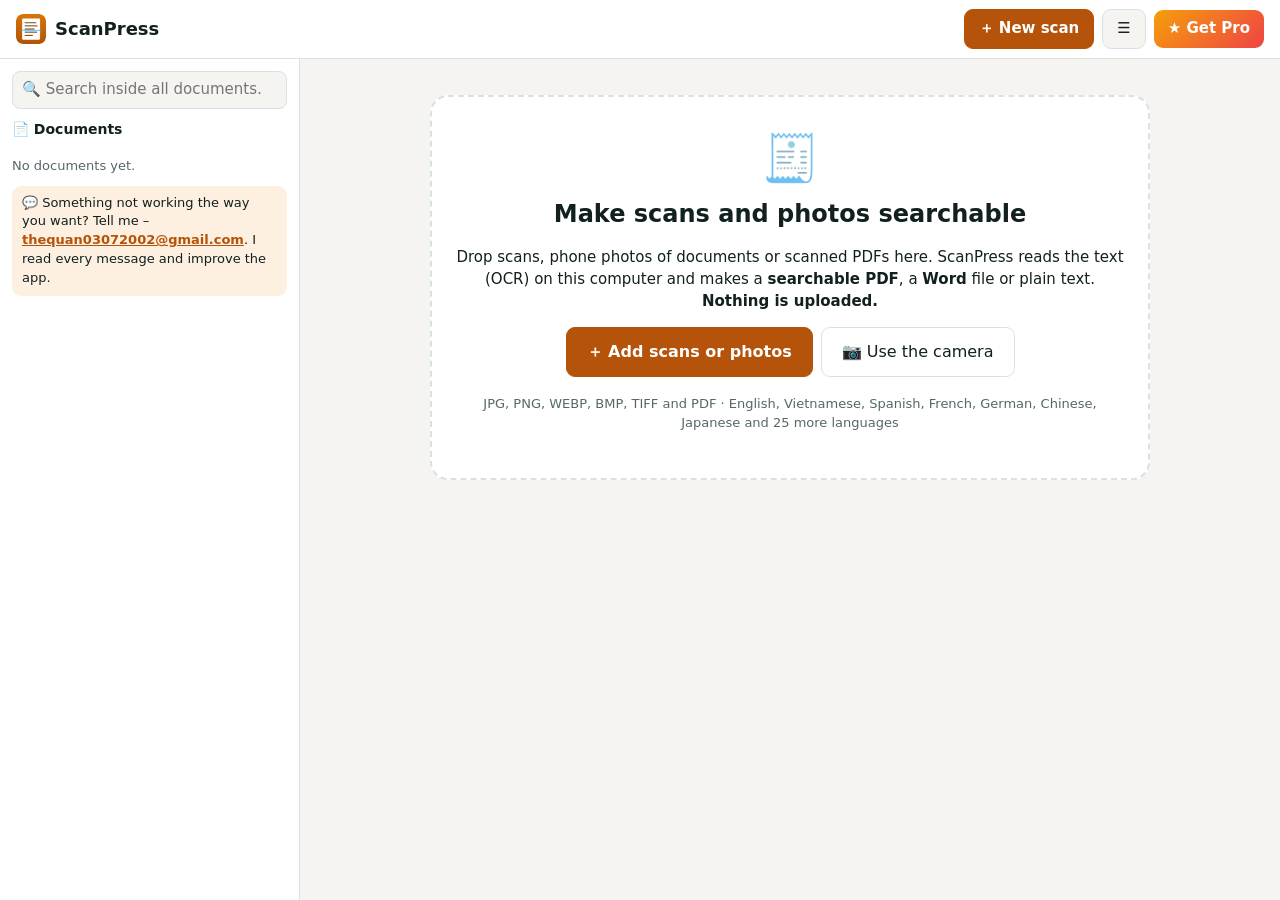
<file: index.html>
<!doctype html>
<html lang="en">
<head>
  <meta charset="utf-8">
  <meta name="viewport" content="width=device-width, initial-scale=1">
  <title>ScanPress - OCR to Searchable PDF &amp; Word</title>
  <meta name="description" content="Turn scans, photos and scanned PDFs into searchable PDF, Word and text with OCR that runs on your own computer. 30+ languages. Works offline, nothing is uploaded.">
  <meta name="theme-color" content="#b45309">
  <link rel="manifest" href="manifest.json">
  <link rel="icon" href="icon-192.png">
  <link rel="stylesheet" href="style.css">
</head>
<body>
  <header class="topbar">
    <div class="brand"><img src="icon-192.png" alt="" width="30" height="30"><span>ScanPress</span></div>
    <div class="top-btns">
      <button id="newBtn" class="primary">＋ New scan</button>
      <button id="moreBtn" class="tb" aria-label="More">☰</button>
      <button id="proBtn" class="pro-btn">★ Get Pro</button>
    </div>
    <div id="menu" class="menu" hidden>
      <button id="batchBtn">📚 Many files, each as its own document… <span class="pro-tag">PRO</span></button>
      <button id="storageBtn">💽 Storage used on this computer</button>
      <hr>
      <button id="trialBtn">🎁 Try Pro free for 7 days</button>
      <button id="trialEndBtn" hidden>End the Pro trial</button>
      <a href="help.html" target="_blank" rel="noopener">❓ How to use ScanPress</a>
      <a href="mailto:thequan03072002@gmail.com?subject=ScanPress%20feedback">✉ Feedback &amp; support</a>
      <button id="aboutBtn">ℹ About ScanPress</button>
    </div>
    <input id="fileIn" type="file" accept="image/*,.pdf,application/pdf" multiple hidden>
    <input id="batchIn" type="file" accept="image/*,.pdf,application/pdf" multiple hidden>
  </header>

  <main class="layout">
    <aside class="left">
      <input id="search" class="search" type="search" placeholder="🔍 Search inside all documents…" aria-label="Search inside all documents">
      <div id="hits" class="hits" hidden></div>
      <div class="lib-head"><h3>📄 Documents</h3><span id="libCount" class="muted small"></span></div>
      <div id="libList" class="lib"></div>
      <p class="fb-note">💬 Something not working the way you want? Tell me – <a href="mailto:thequan03072002@gmail.com?subject=ScanPress%20feedback">thequan03072002@gmail.com</a>. I read every message and improve the app.</p>
    </aside>

    <section class="stage">
      <div id="empty" class="empty">
        <div class="drop" id="drop">
          <div class="big">🧾</div>
          <h1>Make scans and photos searchable</h1>
          <p>Drop scans, phone photos of documents or scanned PDFs here. ScanPress reads the text (OCR) on this computer and makes a <b>searchable PDF</b>, a <b>Word</b> file or plain text. <strong>Nothing is uploaded.</strong></p>
          <div class="row-btns center"><button id="addBtn2" class="primary big-btn">＋ Add scans or photos</button><button id="camBtn2" class="ghost big-btn">📷 Use the camera</button></div>
          <p class="muted small">JPG, PNG, WEBP, BMP, TIFF and PDF · English, Vietnamese, Spanish, French, German, Chinese, Japanese and 25 more languages</p>
        </div>
      </div>

      <div id="view" hidden>
        <div class="vhead">
          <input id="title" class="title-in" type="text" maxlength="120" aria-label="Document name">
          <span id="info" class="muted small"></span>
        </div>
        <div id="banner" class="err" hidden></div>
        <div class="bar">
          <button id="addBtn" class="ghost">＋ Add pages</button>
          <button id="camBtn" class="ghost">📷 Camera</button>
          <label class="field inline">Text language <select id="lang1"></select></label>
          <label class="field inline">and <select id="lang2"><option value="">–</option></select></label>
          <span class="spacer"></span>
          <button id="exportBtn" class="primary">⬇ Save</button>
          <button id="copyAllBtn" class="ghost">📋 Copy all text</button>
          <button id="delBtn" class="ghost danger" title="Delete this document">🗑</button>
        </div>
        <div id="prog" class="progress" hidden><div class="pbar"><i id="pfill"></i></div><span id="ptext" class="muted small"></span></div>
        <div id="strip" class="strip"></div>
        <div class="editor">
          <div class="pane">
            <div class="ptools">
              <button id="rotL" class="ghost small" title="Turn left">⟲</button>
              <button id="rotR" class="ghost small" title="Turn right">⟳</button>
              <button id="cropBtn" class="ghost small">✂ Crop</button>
              <label class="field inline small">Look <select id="filter"><option value="enhance">✨ Clean scan</option><option value="none">Original colours</option><option value="gray">Grey</option><option value="bw">Black &amp; white</option></select></label>
              <span class="spacer"></span>
              <button id="delPage" class="ghost small danger">Remove page</button>
            </div>
            <div class="canvas-wrap" id="cwrap"><canvas id="pageCv"></canvas><div id="cropBox" class="crop" hidden><i data-h="nw"></i><i data-h="ne"></i><i data-h="sw"></i><i data-h="se"></i></div><div id="hl" class="hl-layer"></div></div>
            <div id="cropBar" class="row-btns tight" hidden><button id="cropOk" class="primary small">✓ Apply crop</button><button id="cropReset" class="ghost small">Whole page</button><button id="cropCancel" class="ghost small">Cancel</button></div>
          </div>
          <div class="pane text-pane">
            <div class="ptools"><b>Text on this page</b><span id="conf" class="muted small"></span><span class="spacer"></span><button id="copyPage" class="ghost small">📋 Copy</button></div>
            <textarea id="pageText" spellcheck="true" placeholder="The text appears here after reading."></textarea>
            <p class="hint">You can correct the text here – Word and text files use your corrections.</p>
          </div>
        </div>
      </div>
    </section>
  </main>

  <dialog id="exportDialog" class="dlg">
    <h2>Save</h2>
    <div class="formats" id="formats">
      <label><input type="radio" name="fmt" value="pdf" checked> 📄 Searchable PDF</label>
      <label><input type="radio" name="fmt" value="docx"> 📝 Word (.docx) <span class="pro-tag">PRO</span></label>
      <label><input type="radio" name="fmt" value="txt"> 🗒 Text (.txt)</label>
    </div>
    <label class="field" id="paperRow">Page size <select id="paper"><option value="a4">A4</option><option value="letter">Letter</option><option value="legal">Legal</option><option value="image">Same as the picture</option></select></label>
    <label class="field" id="qualRow">Picture quality <select id="quality"><option value="0.8">Normal (smaller file)</option><option value="0.92">High</option><option value="0.6">Small (for e-mail)</option></select></label>
    <p id="exMsg" class="pro-msg" hidden></p>
    <div class="row-btns"><button id="exGo" class="primary">⬇ Save</button><button id="exCancel" class="ghost">Close</button></div>
  </dialog>

  <dialog id="camDialog" class="dlg wide">
    <h2>Camera</h2>
    <video id="camVideo" autoplay playsinline muted></video>
    <div class="row-btns"><button id="camShot" class="primary">📸 Take the picture</button><button id="camClose" class="ghost">Close</button></div>
  </dialog>

  <dialog id="proDialog" class="dlg">
    <h2>ScanPress Pro</h2>
    <p class="muted">One-time purchase. Yours forever on this Microsoft account. No subscription, ever.</p>
    <ul class="pro-list">
      <li><strong>Documents of any length</strong> <span class="muted">(free: 3 pages per document)</span></li>
      <li><strong>Scanned PDFs</strong> – open them and make them searchable</li>
      <li><strong>Word (.docx)</strong> export</li>
      <li><strong>Search inside all your documents</strong> at once</li>
      <li><strong>Many files at once</strong>, each as its own document</li>
      <li><strong>Clean PDFs</strong> without the “Made with ScanPress” line</li>
    </ul>
    <p class="fb-note">💬 Something not working the way you want? Tell me – <a href="mailto:thequan03072002@gmail.com?subject=ScanPress%20feedback">thequan03072002@gmail.com</a>. I read every message and improve the app.</p>
    <p id="proMsg" class="pro-msg" hidden></p>
    <div class="row-btns">
      <button id="buyBtn" class="primary" autofocus>Unlock Pro</button>
      <button id="restoreBtn" class="ghost">Restore purchase</button>
      <button id="closePro" class="ghost">Not now</button>
    </div>
  </dialog>

  <dialog id="aboutDialog" class="dlg">
    <h2>ScanPress</h2>
    <p>Version 1.0 · Developed by <b>NTQ37</b>.</p>
    <p class="muted small">ScanPress™ © 2026 NTQ37. All rights reserved. Text recognition: Tesseract OCR (Apache-2.0) via Tesseract.js (Apache-2.0); PDF reading: PDF.js by Mozilla (Apache-2.0).</p>
    <div class="row-btns"><button id="aboutPro" class="primary">★ Activate Pro</button><button id="aboutClose" class="ghost">Close</button></div>
  </dialog>

  <div id="toast" class="toast" hidden></div>
  <div id="restartBar" class="restart" hidden>A new version of ScanPress is ready. <button id="restartBtn" class="primary">Restart now</button></div>
  <script src="tesseract.min.js"></script>
  <script src="scan-core.js"></script>
  <script src="app.js"></script>
</body>
</html>
</file>
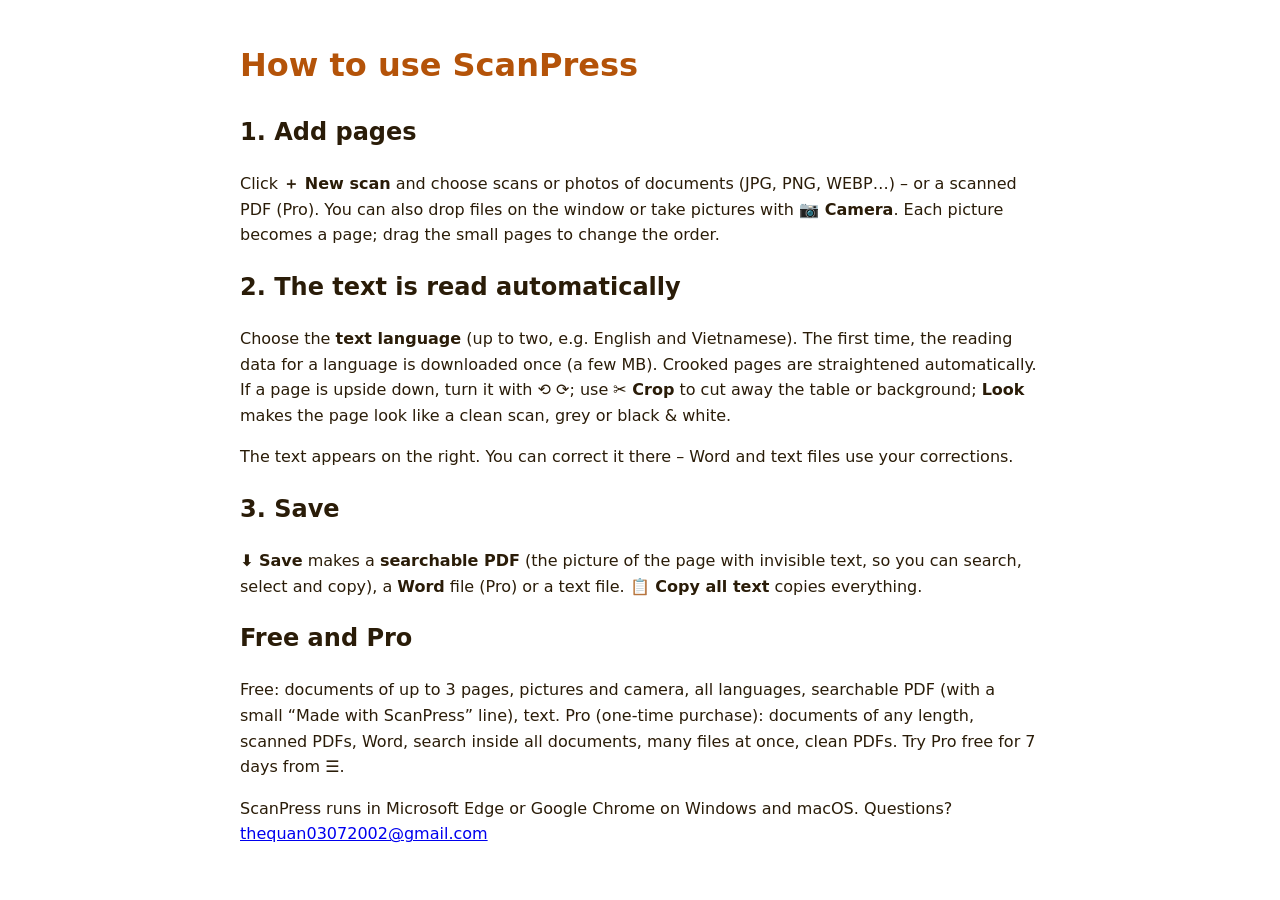
<file: help.html>
<!doctype html><html lang="en"><head><meta charset="utf-8"><meta name="viewport" content="width=device-width,initial-scale=1"><title>How to use ScanPress</title><style>body{font:16px/1.6 "Segoe UI",system-ui,sans-serif;max-width:800px;margin:40px auto;padding:0 20px;color:#2a1c08}h1{color:#b45309}</style></head><body>
<h1>How to use ScanPress</h1>
<h2>1. Add pages</h2>
<p>Click <b>＋ New scan</b> and choose scans or photos of documents (JPG, PNG, WEBP…) – or a scanned PDF (Pro). You can also drop files on the window or take pictures with <b>📷 Camera</b>. Each picture becomes a page; drag the small pages to change the order.</p>
<h2>2. The text is read automatically</h2>
<p>Choose the <b>text language</b> (up to two, e.g. English and Vietnamese). The first time, the reading data for a language is downloaded once (a few MB). Crooked pages are straightened automatically. If a page is upside down, turn it with ⟲ ⟳; use <b>✂ Crop</b> to cut away the table or background; <b>Look</b> makes the page look like a clean scan, grey or black &amp; white.</p>
<p>The text appears on the right. You can correct it there – Word and text files use your corrections.</p>
<h2>3. Save</h2>
<p><b>⬇ Save</b> makes a <b>searchable PDF</b> (the picture of the page with invisible text, so you can search, select and copy), a <b>Word</b> file (Pro) or a text file. <b>📋 Copy all text</b> copies everything.</p>
<h2>Free and Pro</h2>
<p>Free: documents of up to 3 pages, pictures and camera, all languages, searchable PDF (with a small “Made with ScanPress” line), text. Pro (one-time purchase): documents of any length, scanned PDFs, Word, search inside all documents, many files at once, clean PDFs. Try Pro free for 7 days from ☰.</p>
<p>ScanPress runs in Microsoft Edge or Google Chrome on Windows and macOS. Questions? <a href="mailto:thequan03072002@gmail.com?subject=ScanPress">thequan03072002@gmail.com</a></p>
</body></html>
</file>
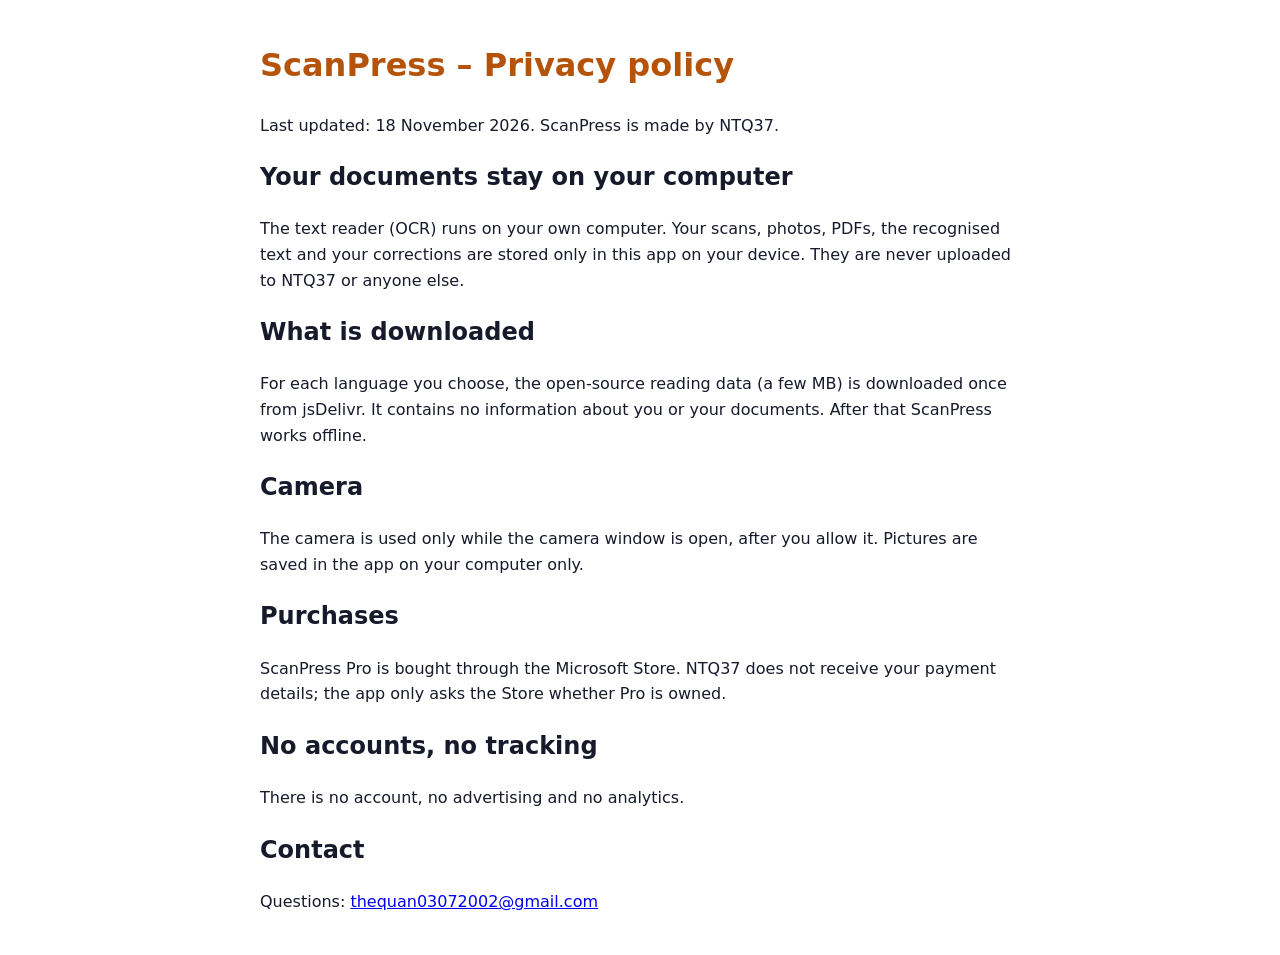
<file: privacy.html>
<!doctype html><html lang="en"><head><meta charset="utf-8"><meta name="viewport" content="width=device-width,initial-scale=1"><title>ScanPress – Privacy policy</title><style>body{font:16px/1.6 "Segoe UI",system-ui,sans-serif;max-width:760px;margin:40px auto;padding:0 20px;color:#171a2b}h1{color:#b45309}</style></head><body>
<h1>ScanPress – Privacy policy</h1>
<p>Last updated: 18 November 2026. ScanPress is made by NTQ37.</p>
<h2>Your documents stay on your computer</h2>
<p>The text reader (OCR) runs on your own computer. Your scans, photos, PDFs, the recognised text and your corrections are stored only in this app on your device. They are never uploaded to NTQ37 or anyone else.</p>
<h2>What is downloaded</h2>
<p>For each language you choose, the open-source reading data (a few MB) is downloaded once from jsDelivr. It contains no information about you or your documents. After that ScanPress works offline.</p>
<h2>Camera</h2>
<p>The camera is used only while the camera window is open, after you allow it. Pictures are saved in the app on your computer only.</p>
<h2>Purchases</h2>
<p>ScanPress Pro is bought through the Microsoft Store. NTQ37 does not receive your payment details; the app only asks the Store whether Pro is owned.</p>
<h2>No accounts, no tracking</h2>
<p>There is no account, no advertising and no analytics.</p>
<h2>Contact</h2>
<p>Questions: <a href="mailto:thequan03072002@gmail.com">thequan03072002@gmail.com</a></p>
</body></html>
</file>
<file: style.css>
:root { --bg: #f6f4f1; --card: #ffffff; --text: #12201f; --muted: #56676a; --line: #d9e2e2; --acc: #b45309; --acc-2: #fdf0e0; --on-acc: #ffffff; --danger: #b42318; --hl: #fff4c2; color-scheme: light dark; }
@media (prefers-color-scheme: dark) { :root { --bg: #12100c; --card: #1c1913; --text: #f1ece3; --muted: #b5ab9a; --line: #3a3326; --acc: #fbbf24; --acc-2: #3a2a12; --on-acc: #2a1802; --danger: #f97066; --hl: #3b3410; } }
* { box-sizing: border-box; }
html, body { height: 100%; }
body { margin: 0; font: 15px/1.45 "Segoe UI", system-ui, -apple-system, sans-serif; background: var(--bg); color: var(--text); display: flex; flex-direction: column; }
[hidden] { display: none !important; }
h1 { font-size: 24px; margin: 6px 0; }
h3 { font-size: 14px; margin: 0 0 8px; }
.topbar { position: relative; display: flex; align-items: center; justify-content: space-between; gap: 12px; padding: 9px 16px; border-bottom: 1px solid var(--line); background: var(--card); flex-wrap: wrap; }
.brand { display: flex; align-items: center; gap: 9px; font-weight: 700; font-size: 18px; }
.brand img { border-radius: 7px; }
.spacer { flex: 1; }
.top-btns { display: flex; gap: 8px; align-items: center; flex-wrap: wrap; }
button { font: inherit; border-radius: 9px; padding: 8px 14px; cursor: pointer; border: 1px solid transparent; }
button:disabled { opacity: .5; cursor: default; }
.tb { background: var(--bg); color: var(--text); border-color: var(--line); font-weight: 600; }
.tb:hover, .ghost:hover:not(:disabled) { border-color: var(--acc); }
.primary { background: var(--acc); color: var(--on-acc); font-weight: 700; border-color: var(--acc); }
.ghost { background: transparent; color: var(--text); border-color: var(--line); }
.danger { color: var(--danger); }
.small { padding: 5px 10px; font-size: 13px; }
.big-btn { padding: 12px 20px; font-size: 16px; }
.pro-btn { background: linear-gradient(135deg, #f59e0b, #ef4444); color: #fff; font-weight: 700; border: 0; }
.pro-btn.is-pro { background: var(--acc-2); color: var(--acc); cursor: default; }
.pro-tag { font-size: 10px; font-weight: 800; color: #fff; background: linear-gradient(135deg, #f59e0b, #ef4444); border-radius: 5px; padding: 1px 4px; vertical-align: 1px; }
body.unlocked .pro-tag { display: none; }
.menu { position: absolute; right: 16px; top: 54px; z-index: 20; background: var(--card); border: 1px solid var(--line); border-radius: 12px; padding: 6px; display: flex; flex-direction: column; min-width: 320px; box-shadow: 0 10px 30px rgba(0,0,0,.25); }
.menu button, .menu a { text-align: left; background: transparent; color: var(--text); padding: 9px 12px; border-radius: 8px; text-decoration: none; border: 0; }
.menu button:hover, .menu a:hover { background: var(--acc-2); }
.menu hr { border: 0; border-top: 1px solid var(--line); margin: 4px 6px; }
.layout { flex: 1; min-height: 0; display: grid; grid-template-columns: 300px minmax(0, 1fr); }
.left { background: var(--card); border-right: 1px solid var(--line); padding: 12px; overflow: auto; display: flex; flex-direction: column; gap: 10px; }
.left > * { flex-shrink: 0; }
.search, input[type=text], input[type=search], select, textarea { font: inherit; padding: 7px 9px; border-radius: 8px; border: 1px solid var(--line); background: var(--bg); color: var(--text); width: 100%; font-weight: 400; }
.lib { display: flex; flex-direction: column; gap: 4px; }
.item { display: grid; grid-template-columns: 1fr auto; gap: 2px 8px; padding: 8px 10px; border-radius: 10px; cursor: pointer; border: 1px solid transparent; }
.item:hover { background: var(--bg); }
.item.on { background: var(--acc-2); border-color: var(--acc); }
.item .nm { font-weight: 600; overflow: hidden; text-overflow: ellipsis; white-space: nowrap; }
.item .st { font-size: 12px; color: var(--muted); grid-column: 1 / -1; }
.item .badge { font-size: 11px; padding: 1px 6px; border-radius: 6px; background: var(--bg); color: var(--muted); align-self: start; }
.item .badge.work { background: #fde68a; color: #713f12; }
.item .badge.err { background: #fee2e2; color: #991b1b; }
.item .hit { font-size: 12px; color: var(--acc); grid-column: 1 / -1; }
.field { display: block; font-size: 14px; font-weight: 600; margin-bottom: 8px; }
.field > input, .field > select { display: block; margin-top: 4px; }
.check { display: flex; align-items: center; gap: 8px; font-size: 14px; cursor: pointer; margin: 4px 0; }
.check input { width: 17px; height: 17px; accent-color: var(--acc); }
.hint { font-size: 13px; color: var(--muted); margin: 0; }
.muted { color: var(--muted); }
.small { font-size: 13px; }
.center { justify-content: center; text-align: center; }
.fb-note { font-size: 13px; background: var(--acc-2); border-radius: 9px; padding: 8px 10px; margin: 0; }
.fb-note a { color: var(--acc); font-weight: 600; }
.stage { overflow: auto; padding: 16px; display: flex; flex-direction: column; gap: 10px; min-height: 0; }
.empty { display: flex; justify-content: center; padding: 20px 0; }
.drop { max-width: 720px; width: 100%; text-align: center; border: 2px dashed var(--line); border-radius: 18px; padding: 28px 24px; background: var(--card); }
.drop.over { border-color: var(--acc); background: var(--acc-2); }
.drop .big { font-size: 46px; }
.setbox { text-align: left; margin: 18px auto 6px; max-width: 520px; }
.two { display: grid; grid-template-columns: 1fr 1fr; gap: 10px; }
.row-btns { display: flex; gap: 8px; flex-wrap: wrap; margin-top: 12px; }
.row-btns.tight { margin-top: 6px; }
.row-btns.col { flex-direction: column; }
#view { display: flex; flex-direction: column; gap: 10px; min-height: 0; }
.vhead { display: flex; align-items: baseline; gap: 12px; flex-wrap: wrap; }
.title-in { font-size: 19px !important; font-weight: 700 !important; max-width: 560px; }
.player-wrap video { width: 100%; max-height: 34vh; background: #000; border-radius: 10px; display: block; }
.player-wrap.audio video { height: 54px; background: transparent; }
.bar { display: flex; gap: 8px; flex-wrap: wrap; align-items: center; }
.progress { display: flex; align-items: center; gap: 10px; }
.pbar { flex: 0 0 260px; height: 8px; background: var(--line); border-radius: 6px; overflow: hidden; }
.pbar i { display: block; height: 100%; width: 0; background: var(--acc); transition: width .3s; }
.trial-note { background: var(--hl); border-radius: 9px; padding: 8px 12px; font-size: 14px; }
.split { display: grid; grid-template-columns: minmax(0, 1fr) 260px; gap: 14px; min-height: 0; }
.lines { display: flex; flex-direction: column; gap: 2px; }
.ln { display: grid; grid-template-columns: 62px auto minmax(0, 1fr); gap: 8px; align-items: start; padding: 4px 6px; border-radius: 8px; }
.ln.on { background: var(--hl); }
.ln.sel { background: var(--acc-2); outline: 2px solid var(--acc); }
.ln .t { font-size: 12px; color: var(--muted); background: none; border: 0; padding: 7px 0 0; text-align: left; font-variant-numeric: tabular-nums; }
.ln .t:hover { color: var(--acc); text-decoration: underline; }
.ln select.who { width: auto; max-width: 130px; padding: 4px 6px; font-size: 12px; font-weight: 700; color: var(--spk, var(--muted)); border-left: 4px solid var(--spk, transparent); }
.ln .nospk { width: 0; }
.ln textarea { border-color: transparent; background: transparent; padding: 5px 7px; resize: none; overflow: hidden; line-height: 1.5; font-size: 15px; }
.ln textarea:hover, .ln textarea:focus { border-color: var(--line); background: var(--card); }
.ln.star textarea { font-weight: 600; }
.no-copy .ln textarea { user-select: none; -webkit-user-select: none; }
.side { display: flex; flex-direction: column; gap: 14px; }
.side section { background: var(--card); border: 1px solid var(--line); border-radius: 12px; padding: 12px; }
.person { display: grid; grid-template-columns: 12px 1fr auto; gap: 6px; align-items: center; margin-bottom: 6px; }
.person .dot { width: 12px; height: 12px; border-radius: 50%; }
.person input { padding: 4px 7px; font-size: 13px; }
.person .tm { grid-column: 2 / -1; font-size: 12px; color: var(--muted); }
.vb-chip { display: inline-flex; align-items: center; gap: 2px; background: var(--bg); border-radius: 8px; padding: 1px 2px 1px 7px; margin: 2px; }
.vb-chip button { padding: 0 4px; background: none; border: 0; color: var(--muted); }
.dlg { border: 0; border-radius: 16px; padding: 22px 24px; max-width: 540px; width: calc(100vw - 32px); background: var(--card); color: var(--text); box-shadow: 0 20px 60px rgba(0,0,0,.35); }
.dlg.wide { max-width: 640px; }
.dlg::backdrop { background: rgba(15, 8, 30, .5); }
.dlg h2 { font-size: 21px; margin: 0 0 8px; }
.pro-list { padding-left: 20px; display: flex; flex-direction: column; gap: 6px; }
.pro-msg { background: var(--acc-2); border-radius: 9px; padding: 8px 10px; font-size: 14px; }
.formats { display: grid; grid-template-columns: repeat(auto-fill, minmax(170px, 1fr)); gap: 6px; margin-bottom: 10px; }
.formats label { display: flex; gap: 8px; align-items: center; border: 1px solid var(--line); border-radius: 9px; padding: 8px 10px; cursor: pointer; font-size: 14px; }
.formats label:has(input:checked) { border-color: var(--acc); background: var(--acc-2); }
.opts { display: flex; gap: 18px; flex-wrap: wrap; }
.redact { border: 1px solid var(--line); border-radius: 10px; margin: 10px 0 0; padding: 8px 12px; display: grid; grid-template-columns: 1fr 1fr; gap: 0 12px; }
.redact .field { grid-column: 1 / -1; margin-top: 6px; }
.redact legend { font-weight: 700; font-size: 14px; }
.rec-live { display: flex; align-items: center; gap: 12px; margin-top: 12px; font-size: 18px; font-weight: 700; }
.rec-dot { width: 14px; height: 14px; border-radius: 50%; background: #ef4444; animation: blink 1s infinite; }
@keyframes blink { 50% { opacity: .2; } }
.toast { position: fixed; left: 50%; bottom: 24px; transform: translateX(-50%); background: #2a1c08; color: #fff; padding: 10px 16px; border-radius: 10px; z-index: 50; max-width: 90vw; }
.restart { position: fixed; left: 50%; top: 12px; transform: translateX(-50%); background: var(--card); border: 1px solid var(--line); padding: 8px 12px; border-radius: 12px; z-index: 60; display: flex; gap: 10px; align-items: center; }
.print-area { display: none; }
.lib-head { display: flex; justify-content: space-between; align-items: baseline; }
.item .lock { color: #b45309; }
#view { max-width: 1100px; }
.err { background: #fee2e2; color: #7f1d1d; border-radius: 10px; padding: 10px 12px; font-size: 14px; }
.facts { display: flex; gap: 10px; flex-wrap: wrap; }
.fact { background: var(--card); border: 1px solid var(--line); border-radius: 10px; padding: 6px 12px; font-size: 13px; color: var(--muted); }
.fact b { display: block; font-size: 18px; color: var(--text); }
.wave-wrap { position: relative; background: var(--card); border: 1px solid var(--line); border-radius: 12px; overflow: hidden; }
#wave { width: 100%; height: 120px; display: block; cursor: pointer; touch-action: none; }
.chord-now { position: absolute; right: 10px; top: 8px; background: var(--acc); color: var(--on-acc); font-weight: 800; font-size: 22px; padding: 2px 12px; border-radius: 9px; pointer-events: none; }
.chord-strip { display: flex; gap: 4px; overflow-x: auto; min-height: 0; padding: 2px 0; scrollbar-width: thin; }
.chord-strip span { flex: 0 0 auto; background: var(--card); border: 1px solid var(--line); border-radius: 7px; padding: 3px 9px; font-weight: 700; font-size: 14px; cursor: pointer; }
.chord-strip span.on { background: var(--acc); color: var(--on-acc); border-color: var(--acc); }
.transport { display: flex; align-items: center; gap: 10px; flex-wrap: wrap; background: var(--card); border: 1px solid var(--line); border-radius: 12px; padding: 8px 12px; }
.play { width: 46px; height: 46px; border-radius: 50%; padding: 0; font-size: 18px; }
.time { font-variant-numeric: tabular-nums; font-weight: 600; min-width: 92px; }
.ctl { display: flex; align-items: center; gap: 6px; font-size: 14px; font-weight: 600; }
.ctl input[type=range] { width: 120px; accent-color: var(--acc); }
.ctl b { min-width: 34px; text-align: center; font-variant-numeric: tabular-nums; }
#loopA.on, #loopB.on { border-color: var(--acc); color: var(--acc); font-weight: 700; }
.mixer { display: flex; flex-direction: column; gap: 6px; }
.strip { display: grid; grid-template-columns: 34px minmax(150px, 220px) auto auto minmax(120px, 1fr) 90px auto; gap: 10px; align-items: center; background: var(--card); border: 1px solid var(--line); border-left: 5px solid var(--c); border-radius: 10px; padding: 7px 10px; }
.strip .ic { font-size: 20px; text-align: center; }
.strip .nm { font-weight: 700; overflow: hidden; text-overflow: ellipsis; white-space: nowrap; }
.strip .ms { width: 34px; padding: 5px 0; font-weight: 800; font-size: 13px; background: var(--bg); color: var(--muted); border: 1px solid var(--line); }
.strip .ms.on.m { background: #ef4444; color: #fff; border-color: #ef4444; }
.strip .ms.on.s { background: #eab308; color: #111; border-color: #eab308; }
.strip input[type=range] { width: 100%; accent-color: var(--c); }
.strip .pan { width: 80px; }
.strip.off { opacity: .45; }
.strip.locked { opacity: .6; }
.strip.locked .nm::after { content: " PRO"; font-size: 10px; font-weight: 800; color: #fff; background: linear-gradient(135deg, #f59e0b, #ef4444); border-radius: 5px; padding: 1px 4px; margin-left: 6px; vertical-align: 2px; }
body.unlocked .strip.locked .nm::after { display: none; }
.ex-list { display: grid; grid-template-columns: repeat(auto-fill, minmax(200px, 1fr)); gap: 6px; margin-bottom: 10px; }
.ex-list label { display: flex; gap: 8px; align-items: center; border: 1px solid var(--line); border-radius: 9px; padding: 8px 10px; cursor: pointer; font-size: 14px; }
.ex-list label:has(input:checked) { border-color: var(--acc); background: var(--acc-2); }
.opts .field { min-width: 260px; }
@media (max-width: 900px) {
  .layout { grid-template-columns: 1fr; }
  .left { max-height: 30vh; border-right: 0; border-bottom: 1px solid var(--line); }
  .strip { grid-template-columns: 28px 1fr auto auto; }
  .strip input[type=range] { grid-column: 1 / -1; }
}
#view { max-width: none; }
.field.inline { display: flex; align-items: center; gap: 6px; margin: 0; font-size: 14px; }
.field.inline select { width: auto; margin: 0; }
.hits { display: flex; flex-direction: column; gap: 4px; max-height: 40vh; overflow: auto; }
.hit { padding: 6px 8px; border-radius: 8px; background: var(--bg); cursor: pointer; font-size: 13px; }
.hit b { display: block; }
.hit:hover { outline: 1px solid var(--acc); }
.strip { display: flex; gap: 8px; overflow-x: auto; overflow-y: hidden; padding: 4px 2px 8px; flex-shrink: 0; }
.thumb { position: relative; flex: 0 0 auto; width: 92px; border: 2px solid var(--line); border-radius: 8px; overflow: hidden; background: var(--card); cursor: pointer; }
.thumb.on { border-color: var(--acc); }
.thumb.drag { opacity: .4; } .thumb.over { outline: 3px solid var(--acc); }
.thumb img { width: 100%; height: 118px; object-fit: contain; display: block; background: #fff; }
.thumb span { position: absolute; left: 4px; top: 3px; background: rgba(0,0,0,.6); color: #fff; font-size: 11px; border-radius: 5px; padding: 0 5px; }
.thumb .st { left: auto; right: 4px; }
.thumb.lockp { opacity: .5; }
.editor { display: grid; grid-template-columns: minmax(0, 1.25fr) minmax(280px, 1fr); gap: 12px; min-height: 0; }
.pane { background: var(--card); border: 1px solid var(--line); border-radius: 12px; padding: 10px; display: flex; flex-direction: column; gap: 8px; min-height: 0; }
.ptools { display: flex; gap: 6px; align-items: center; flex-wrap: wrap; }
.canvas-wrap { position: relative; align-self: center; max-width: 100%; }
#pageCv { display: block; max-width: 100%; max-height: 66vh; background: #fff; box-shadow: 0 1px 6px rgba(0,0,0,.15); }
.crop { position: absolute; border: 2px solid var(--acc); box-shadow: 0 0 0 9999px rgba(0,0,0,.35); cursor: move; }
.crop i { position: absolute; width: 14px; height: 14px; background: var(--acc); border-radius: 3px; }
.crop i[data-h=nw] { left: -8px; top: -8px; cursor: nwse-resize; } .crop i[data-h=ne] { right: -8px; top: -8px; cursor: nesw-resize; }
.crop i[data-h=sw] { left: -8px; bottom: -8px; cursor: nesw-resize; } .crop i[data-h=se] { right: -8px; bottom: -8px; cursor: nwse-resize; }
.hl-layer { position: absolute; inset: 0; pointer-events: none; }
.hl-layer b { position: absolute; background: rgba(250, 204, 21, .45); border-radius: 2px; }
.text-pane textarea { flex: 1; min-height: 50vh; font: 14px/1.55 "Segoe UI", system-ui, sans-serif; resize: none; }
#camVideo { width: 100%; max-height: 60vh; background: #000; border-radius: 10px; }
.formats { display: grid; grid-template-columns: 1fr; gap: 6px; margin-bottom: 10px; }
.formats label { display: flex; gap: 8px; align-items: center; border: 1px solid var(--line); border-radius: 9px; padding: 8px 10px; cursor: pointer; font-size: 14px; }
.formats label:has(input:checked) { border-color: var(--acc); background: var(--acc-2); }
@media (max-width: 1000px) { .editor { grid-template-columns: 1fr; } }
</file>
